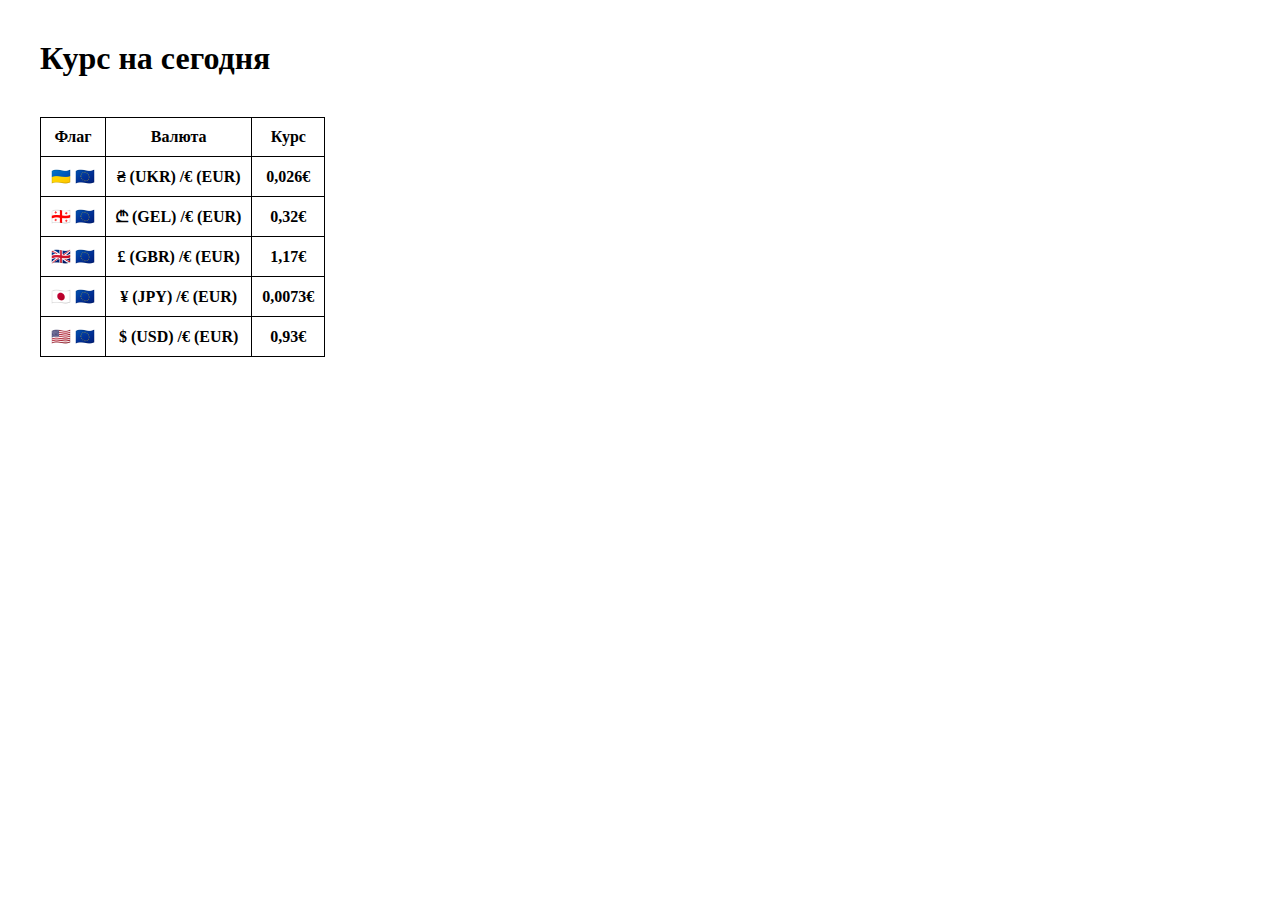
<file: MyHomeWorks/homework2/index.html>
<!DOCTYPE html>
<html lang="en">
<head>
    <meta charset="UTF-8">
    <meta name="viewport" content="width=device-width, initial-scale=1.0">
    <title>Document</title>
    <link rel="stylesheet" href="css/style.css">
</head>
<body>
    <h1>Курс на сегодня</h1>
    <table>
        <thead>
            <tr>
                <th>Флаг</th>
                <th>Валюта</th>
                <th>Курс</th>
            </tr>
        </thead>
        <tbody>
            <tr>
                <th>🇺🇦 🇪🇺</th>
                <th>₴ (UKR) /€ (EUR)</th>
                <th>0,026€</th>
            </tr>
            <tr>
                <th>🇬🇪 🇪🇺</th>
                <th>₾ (GEL) /€ (EUR)</th>
                <th>0,32€</th>
            </tr>
            <tr>
                <th>🇬🇧 🇪🇺</th>
                <th>£ (GBR) /€ (EUR)</th>
                <th>1,17€</th>
            </tr>
            <tr>
                <th>🇯🇵 🇪🇺</th>
                <th>¥ (JPY) /€ (EUR)</th>
                <th>0,0073€</th>
            </tr>
            <tr>
                <th>🇺🇸 🇪🇺</th>
                <th>$ (USD) /€ (EUR)</th>
                <th>0,93€</th>
            </tr>
        </tbody>
        
    </table>
</body>
</html>
</file>
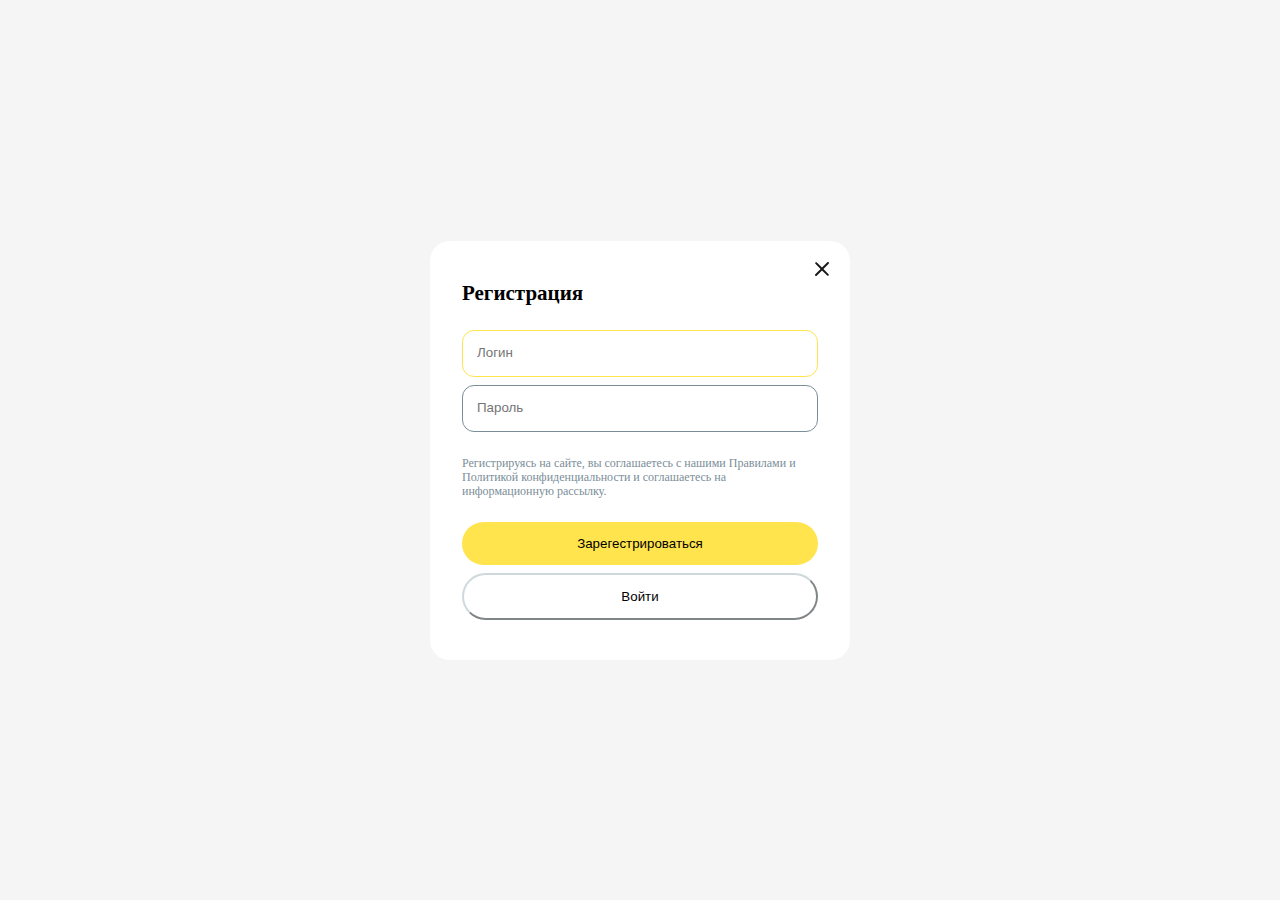
<file: MyHomeWorks/homework3/index.html>
<!DOCTYPE html>
<html lang="en">
  <head>
    <meta charset="UTF-8" />
    <meta name="viewport" content="width=device-width, initial-scale=1.0" />
    <link rel="preconnect" href="https://fonts.googleapis.com">
<link rel="preconnect" href="https://fonts.gstatic.com" crossorigin>
<link href="https://fonts.googleapis.com/css2?family=Arimo:ital,wght@1,500&display=swap" rel="stylesheet">
    <!-- <link rel="stylesheet" href="./style.css" /> -->
<link rel="stylesheet" href="./style2.css">
    <title>Document</title>
  </head>
  <body>
    <div class="main">
      <div class="form-container">
        <h1>Регистрация</h1>
        <form action="">
          <input type="text" placeholder="Логин" />
          <input type="password" class="password-input" placeholder="Пароль"/>
          <p class="about-text">
            Регистрируясь на сайте, вы соглашаетесь с нашими Правилами и
            Политикой конфиденциальности и соглашаетесь на информационную
            рассылку.
          </p>
          <button class="registration">Зарегестрироваться</button>
          <button class="enter">Войти</button>
        </form>
        <div class="close-button">
          <button>
            <svg xmlns="http://www.w3.org/2000/svg" width="24" height="24" viewBox="0 0 24 24" fill="none">
              <path fill-rule="evenodd" clip-rule="evenodd" d="M5.29749 18.6984C5.68742 19.0883 6.32405 19.1043 6.70602 18.7223L11.9979 13.4304L17.1387 18.5711C17.5207 18.9531 18.1732 18.9531 18.5631 18.5631C18.9531 18.1732 18.9451 17.5286 18.5631 17.1466L13.4224 12.0059L18.7223 6.70602C19.1043 6.32405 19.0883 5.68742 18.6984 5.29749C18.3085 4.90756 17.6798 4.8996 17.2978 5.28158L11.9979 10.5815L6.84926 5.43277C6.46729 5.0508 5.82271 5.04284 5.43277 5.43277C5.04284 5.82271 5.04284 6.47524 5.42482 6.85722L10.5735 12.0059L5.28158 17.2978C4.8996 17.6798 4.90756 18.3085 5.29749 18.6984Z" fill="#1A1A1A"/>
            </svg>
          </button>
        </div>
      </div>
    </div>
  </body>
</html>
</file>
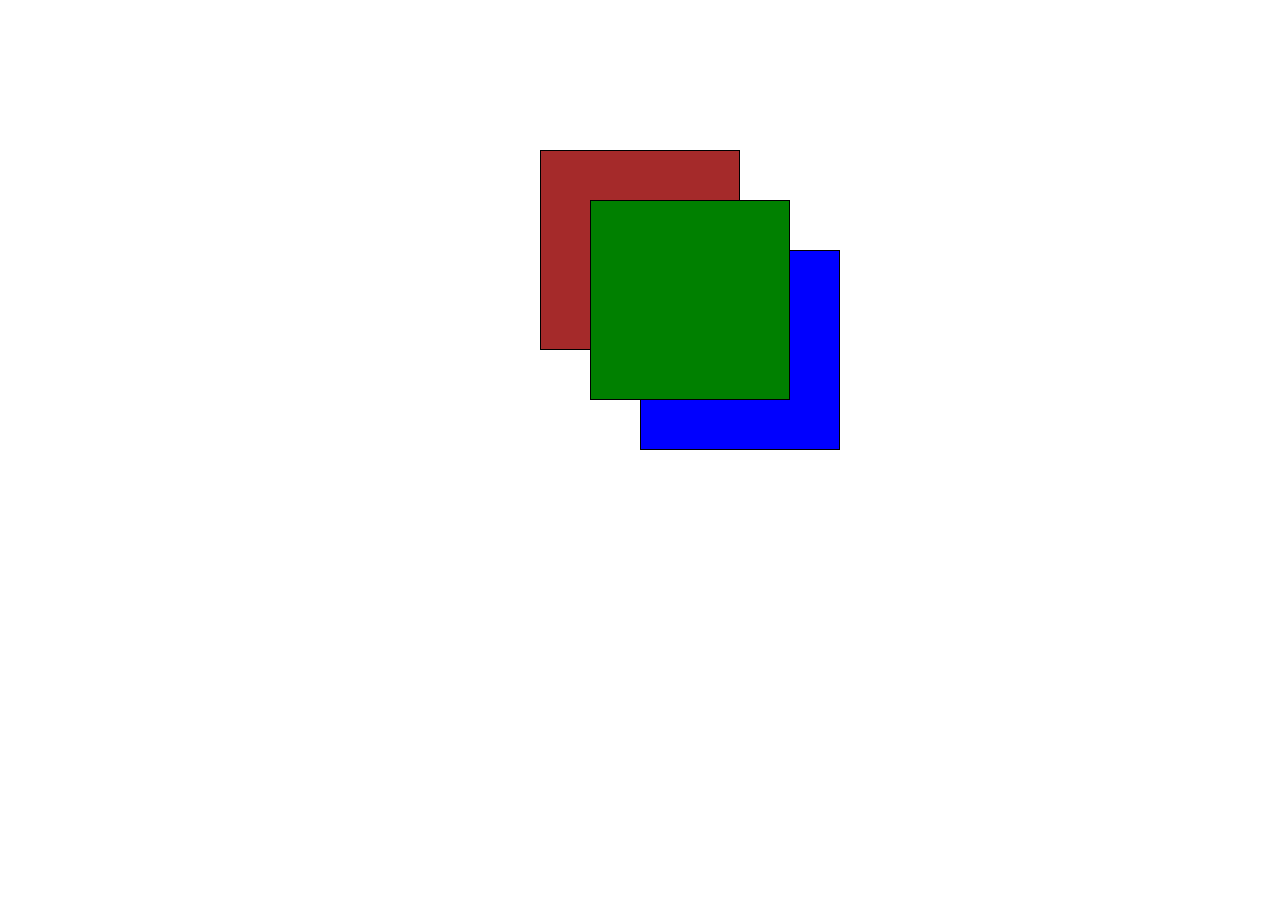
<file: MyHomeWorks/homework4/index.html>
<!DOCTYPE html>
<html lang="en">
<head>
    <meta charset="UTF-8">
    <meta name="viewport" content="width=device-width, initial-scale=1.0">
    <link rel="stylesheet" href="./css/style.css">
    <title>Document</title>
</head>
<body>
    <section>
        <div class="red"></div>
        <div class="green"></div>
        <div class="blue"></div>  
    </section>
    
   
    
</body>
</html>
</file>
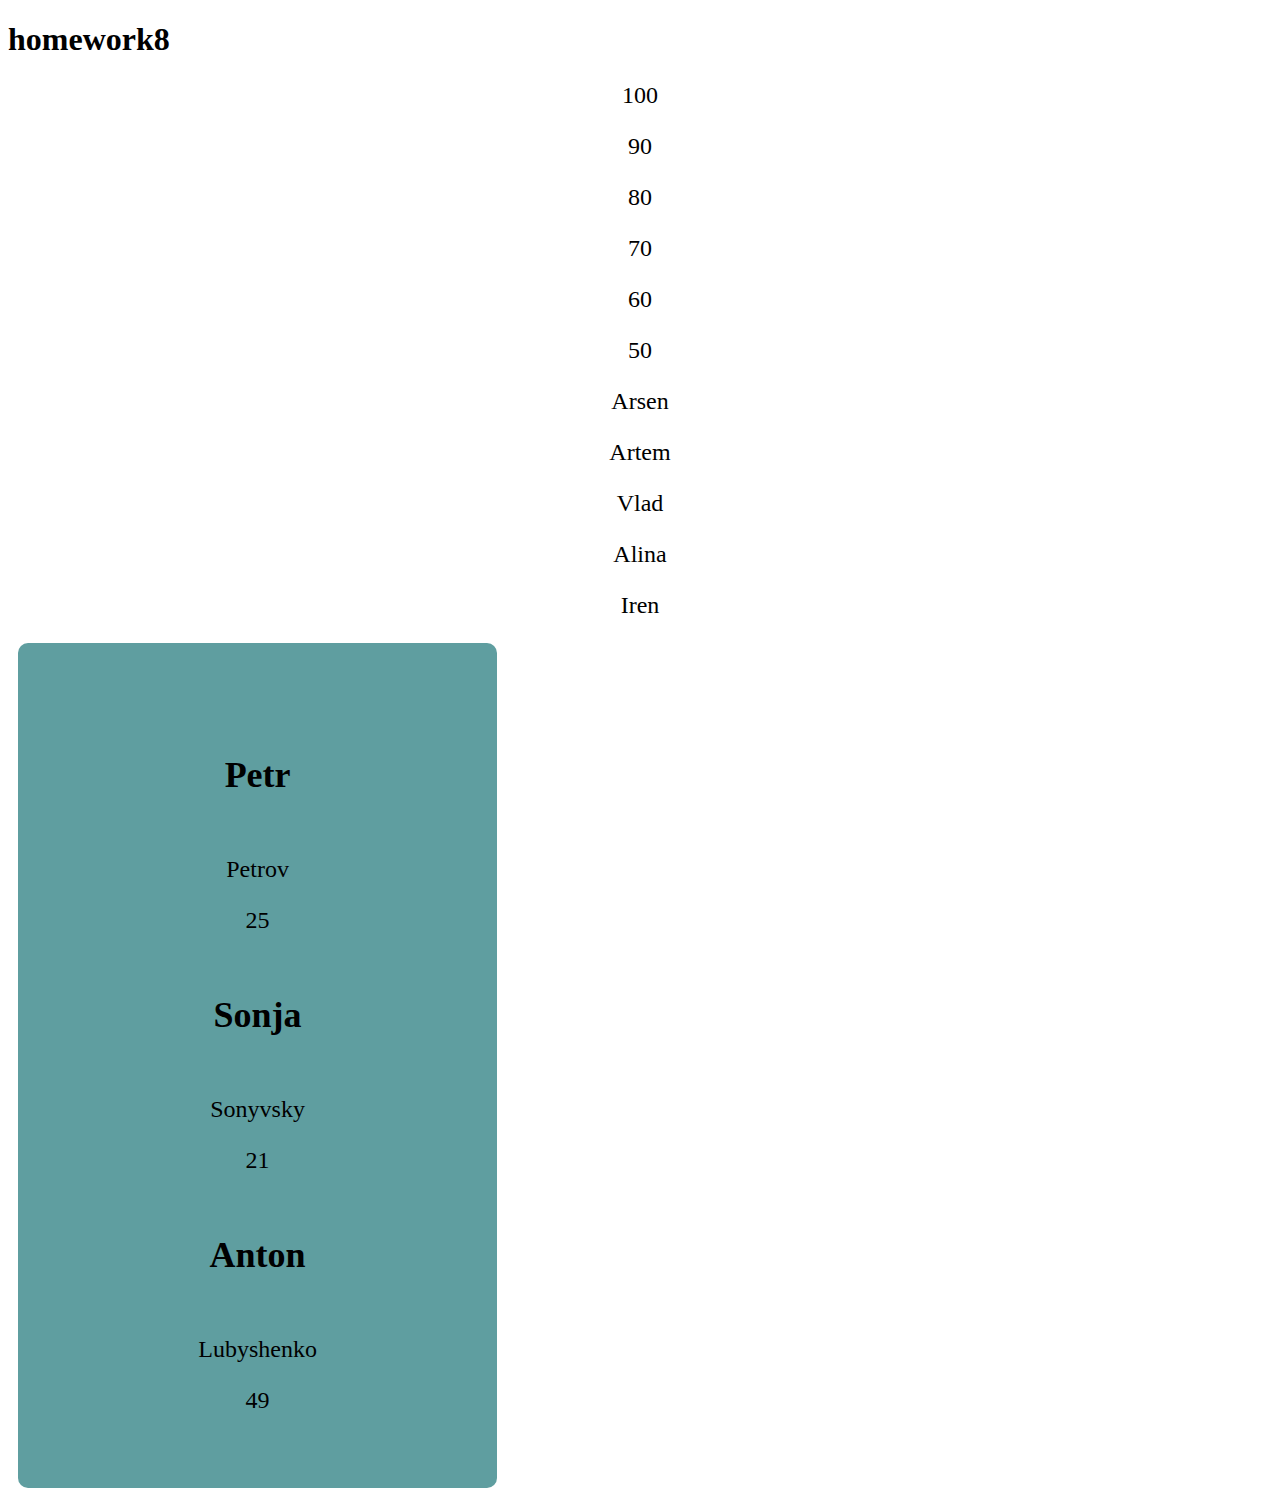
<file: MyHomeWorks/homework8/index.html>
<!DOCTYPE html>
<html lang="en">
<head>
    <meta charset="UTF-8">
    <meta name="viewport" content="width=device-width, initial-scale=1.0">
    <link rel="stylesheet" href="./css/style.css">
    <title>Document</title>
</head>
<body>
    <h1>homework8</h1>
    <div class="numbers"></div>
    <div class="strings_container"></div>
    <div class="users_container"></div>
    
</body>
<script src="./scripts/script.js"></script>

</html>
</file>
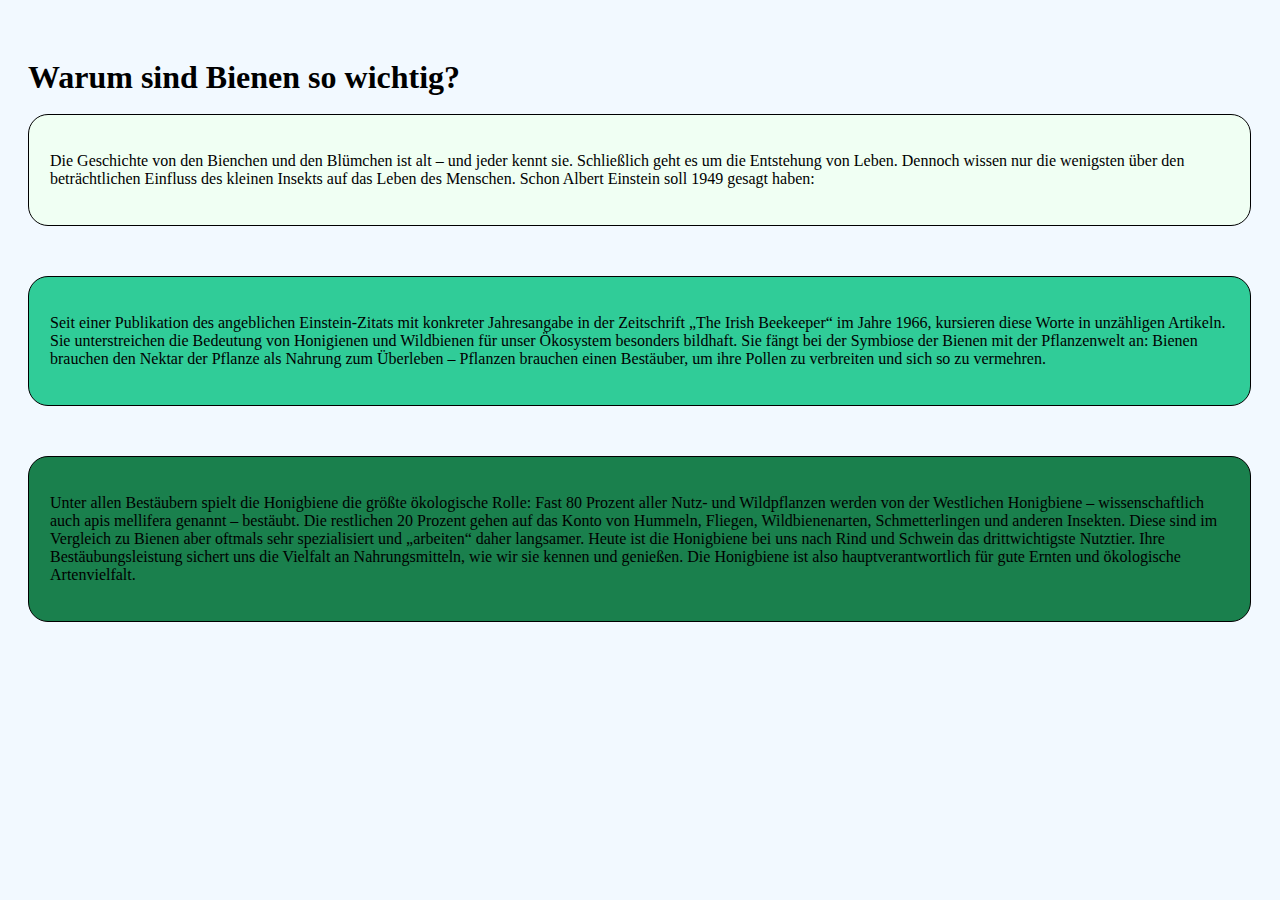
<file: MyHomeWorks/homework1/homeWork1/index.html>
<!DOCTYPE html>
<html lang="en">
<head>
    <meta charset="UTF-8">
    <meta name="viewport" content="width=device-width, initial-scale=1.0">
    <title>Binen in unseren Leben</title>
    <link rel="stylesheet" href="./style.css">
</head>
<body>
    <h1>Warum sind Bienen so wichtig?</h1>
    <div class="text-1">
        <p>Die Geschichte von den Bienchen und den Blümchen ist alt – und jeder kennt sie. Schließlich geht es um die Entstehung
        von Leben. Dennoch wissen nur die wenigsten über den beträchtlichen Einfluss des kleinen Insekts auf das Leben des
        Menschen. Schon Albert Einstein soll 1949 gesagt haben:
        </p>
    </div>
    <div class="text-2">
        <p>Seit einer Publikation des angeblichen Einstein-Zitats mit konkreter Jahresangabe in der Zeitschrift „The Irish
        Beekeeper“ im Jahre 1966, kursieren diese Worte in unzähligen Artikeln. Sie unterstreichen die Bedeutung von Honigienen
        und Wildbienen für unser Ökosystem besonders bildhaft. Sie fängt bei der Symbiose der Bienen mit der Pflanzenwelt an:
        Bienen brauchen den Nektar der Pflanze als Nahrung zum Überleben – Pflanzen brauchen einen Bestäuber, um ihre Pollen zu
        verbreiten und sich so zu vermehren.
        </p>
    </div>
    <div class="text-3">
        <p>Unter allen Bestäubern spielt die Honigbiene die größte ökologische Rolle: Fast 80 Prozent aller Nutz- und Wildpflanzen
        werden von der Westlichen Honigbiene – wissenschaftlich auch apis mellifera genannt – bestäubt. Die restlichen 20
        Prozent gehen auf das Konto von Hummeln, Fliegen, Wildbienenarten, Schmetterlingen und anderen Insekten. Diese sind im
        Vergleich zu Bienen aber oftmals sehr spezialisiert und „arbeiten“ daher langsamer.
        
        Heute ist die Honigbiene bei uns nach Rind und Schwein das drittwichtigste Nutztier. Ihre Bestäubungsleistung sichert
        uns die Vielfalt an Nahrungsmitteln, wie wir sie kennen und genießen. Die Honigbiene ist also hauptverantwortlich für
        gute Ernten und ökologische Artenvielfalt.
        </p>
    </div>
    
</body>
</html>
</file>
<file: MyHomeWorks/homework2/css/style.css>
* {
    margin: 0;
    padding: 0;
    box-sizing: border-box;
}
h1 {
    margin: 40px ;
}
table {
    border-collapse: collapse;
    border: 1px solid rgb(9, 12, 12);
    margin-left: 40px;
}
th,td {
    border: 1px solid black;
    padding: 10px;
}
</file>
<file: MyHomeWorks/homework3/style2.css>
* {
    margin: 0px;
    padding: 0px;
    box-sizing: border-box;
}

body {
    background-color: #f5f5f5;
}

.main {
    width: 100%;
    font-family: Nunito;
    display: flex;
    justify-content: center;
    align-items: center;
    height: 100vh;
}

.main .form-container {
    width: 420px;
    display: flex;
    flex-direction: column;
    border-radius: 20px;
    padding: 40px 32px;
    background-color: #fff;
}

.main .form-container h1 {
    font-size: 21px;
    margin-bottom: 24px;
}

.main .form-container form {
    display: flex;
    flex-direction: column;
}

.main .form-container form input {
    border: 1px solid #FFE44D;
    padding: 14px 0 16px 14px;
    border-radius: 12px;
}

input[placeholder="Логин"][text="piaceholder"]{
    cursor: #ffAA0D;
    
}

input[type="text"][placeholder="Логин"]:focus ,
input[type="password"][class="password-input"][placeholder="Пароль"]:focus{
    color: #1A1A1A; 
    outline: none;
    border: 1px solid rgb(171, 28, 171); 
}

.main .form-container form .password-input {
    margin-bottom: 24px;
    margin-top: 8px;
    border: 1px solid #7B8E98;;
}

.main .form-container {
    position: relative;
}
p {
    color: #7B8E98;
    font-family: Nunito;
    font-size: 12px;
    font-style: normal;
    font-weight: 400;
    line-height: 14px; 
}

.main .form-container form button {
   padding: 14px 24px;
   background-color: #fff;
}   

.main .form-container form .registration {
    margin-bottom: 8px;
    margin-top: 24px;
    background-color: #FFE44D;
    border-radius: 55px;
    border: #cfd8dc;
}
.main .form-container form .registration:focus,
.main .form-container form .enter:focus,
.close-button button:focus  {
    color: #1A1A1A; 
    outline: none;
    border: 1px solid rgb(171, 28, 171); 
}

.main .form-container form .enter {
    border-color: #CFD8DC;
    border-radius: 87px;
}

.close-button {
    position: absolute;
    right: 16px;
    top: 16px;
}

.close-button button {
    width: 24px;
    height: 24px;
    border: none;
    background-color: white;
    text-align: center;    
}
</file>
<file: MyHomeWorks/homework4/css/style.css>
* {
    margin: 0;
    padding: 0;
    box-sizing: border-box;
}

body {
    height: 100vh;
    display: flex;
    justify-content: center;
    align-items: center;
}

section {
 
}
div {
    width: 200px;
    height: 200px;
    border: 1px solid;
}
.red {
    
    background-color: brown;
    z-index: 0;
}

.green {
    background-color: green;
    position: relative;
    top: -150px;
    left: 50px;
    z-index: 2;
    transition: 1s;
}

.green:hover {
    transform:scale(1.5) rotate(-45deg);
}

.blue {
    background-color: blue;
    position: relative;
    z-index: 1;
    top: -300px;
    left: 100px;
}
</file>
<file: MyHomeWorks/homework8/css/style.css>
.users_container {
    width: 30%;
    background-color: cadetblue;
    padding: 50px;
    margin: 10px;
    border-radius: 10px; /* закругляем углы */
}
h5 {

    font-size: 36px;
    text-align: center;
}
p {
    font-size: 24px;
    text-align: center;
}
</file>
<file: MyHomeWorks/homework1/homeWork1/style.css>
body {
    background-color: rgba(240, 248, 255, 0.863);
    padding: 30px 21px 21px 20px;
}
h1 {
    margin-bottom: 18px;
}
div {
    background-color: #34495E; 
    border: 1px solid;
    border-radius: 20px;  
    padding: 21px;
    margin-bottom: 50px;
    

} .text-1 {
    background-color: rgb(240, 255, 243);
}

.text-2 {
    background-color: #30cc98;
}
.text-3 {
    background-color: #1a804d;
}
</file>
